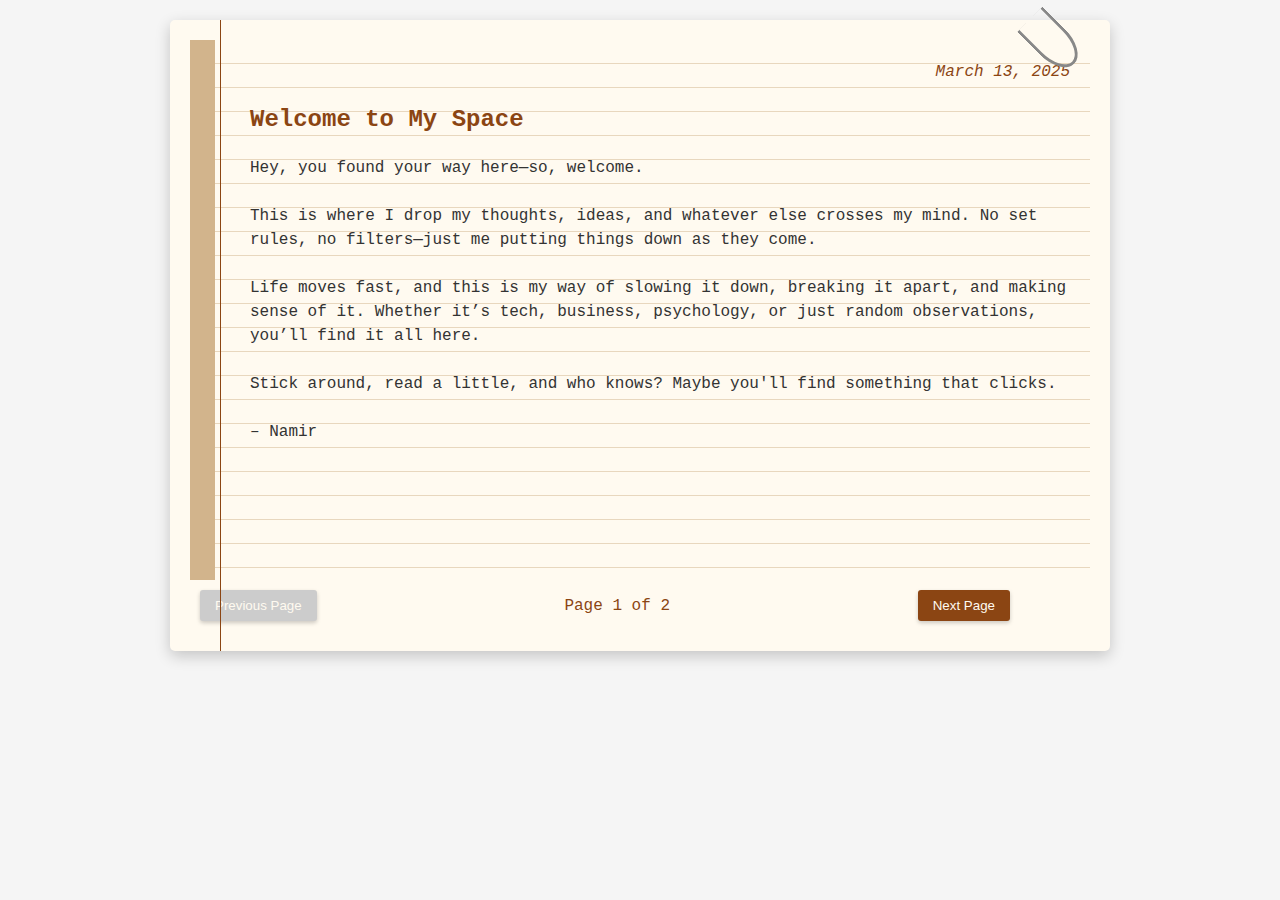
<file: index.html>
<head>
    <meta charset="UTF-8">
    <meta name="viewport" content="width=device-width, initial-scale=1.0">
    <title>My Notebook Blog</title>
    <link rel="stylesheet" href="styles.css">
</head>
<body>
        <main>
            <div class="notebook">
                <div class="paperclip"></div>
                <div class="blog-post active" id="post1">
                    <div class="date">March 13, 2025</div>
                    <h2>Welcome to My Space</h2>
                    <p>Hey, you found your way here—so, welcome.</p>
                    <p>This is where I drop my thoughts, ideas, and whatever else crosses my mind. No set rules, no filters—just me putting things down as they come.</p>
                    <p>Life moves fast, and this is my way of slowing it down, breaking it apart, and making sense of it. Whether it’s tech, business, psychology, or just random observations, you’ll find it all here.</p>
                    <p>Stick around, read a little, and who knows? Maybe you'll find something that clicks.</p>
                    <p>– Namir</p>
                </div>
                <div class="blog-post" id="post2">
                    <div class="date">March 14, 2025</div>
                    <h2>The Pursuit of Growth: Balancing Passion, Discipline, and Connection</h2>
                    <p>I’ve been thinking a lot lately about the things that drive me—why I push myself in certain areas but hold back in others. Maybe it’s the thrill of the chase, the satisfaction of seeing improvement, or just the need to prove to myself that I can. Whatever the reason, I know one thing for sure: growth isn’t a straight path. It’s a cycle of highs and lows, pushing forward and pulling back, figuring out where to put my energy and where to let go.</p>
                    <h2>The Mindset of Improvement</h2>
                    <p>I’m the kind of person who enjoys getting better at things—whether it’s coding, business strategy, or even understanding people. There’s something about solving a problem, building something from scratch, or even just refining a skill that keeps me engaged. But I’ve also realized that improvement isn’t just about raw effort; it’s about knowing where to focus.</p>
                    <p>For example, I’ve been working on getting better at web development and interactive experiences, crafting digital spaces that are more than just functional—they’re engaging. The same way I think about user experience and design, I’ve started thinking about life: what makes interactions meaningful? How do I create something that actually resonates with people?</p>
                    <h2>The Psychology of Connection</h2>
                    <p>I’ve always found human behavior interesting—what makes us drawn to certain people, why we hesitate, and what we actually seek in connections. It’s why I enjoy talking about psychology, mental models, and self-improvement so much. But the truth is, understanding these things in theory is one thing—applying them in my own life is another.</p>
                    <p>Lately, I’ve been questioning my own approach to one to one connections. Sometimes, I feel like I’m the one always initiating, always chasing the conversation. Other times, I step back, unsure if I’m overthinking or if I just need to let things happen naturally. Maybe the real lesson is learning when to engage and when to let things breathe.</p>
                    <h2>Business, Discipline, and Long-Term Thinking</h2>
                    <p>As a business and computer science student, I see the world through two lenses: creativity and logic. One of the most valuable things I’ve learned is that long-term success isn’t about motivation—it’s about discipline.</p>
                    <p>Whether it’s running study sessions, studying for midterms, or even fitness, I’ve realized that results don’t come from short bursts of energy. They come from consistent effort, even when things feel slow. It’s something I’ve had to remind myself when studying for my exams, when working on my portfolio, and even when trying to develop better habits.</p>
                    <p>But discipline doesn’t mean running on empty. I’ve learned the hard way that burnout is real, and neglecting basic things like sleep, nutrition, and rest can make even simple tasks feel impossible. Maybe that’s why I’ve been feeling drained lately.</p>
                    <h2>Looking Ahead</h2>
                    <p>So where does that leave me? Right now, I’m focusing on rebalancing—figuring out where to apply my energy and where to pull back.</p>
                    <p>I want to push myself to build things that matter, to surround myself with people who bring real value to my life, and to make sure that every step I take is actually moving me forward. I don’t have all the answers, but I know that growth isn’t just about what I do—it’s about who I become in the process.</p>
                </div>
            <div class="pagination">
                <button id="prevBtn" disabled>Previous Page</button>
                <span class="page-indicator">Page <span id="currentPage">1</span> of <span id="totalPages">2</span></span>
                <button id="nextBtn">Next Page</button>
            </div>
        </main>
    </div>
<script src="script.js"></script>
</body>
</html>
</file>
<file: styles.css>
:root {
    --paper-color: #fffaf0;
    --ink-color: #333;
    --accent-color: #8b4513;
    --shadow-color: rgba(0, 0, 0, 0.2);
    --ruled-line: #d2b48c;
}

body, html {
    margin: 0;
    padding: 0;
    font-family: 'Courier New', monospace;
    background-color: #f5f5f5;
    color: var(--ink-color);
    height: 100%;
}

.container {
    display: flex;
    flex-direction: column;
    min-height: 100vh;
    max-width: 1200px;
    margin: 0 auto;
}

h1 {
    font-family: 'Courier New', monospace;
    letter-spacing: 2px;
    margin: 0;
}

nav {
    margin-top: 15px;
}

nav a {
    color: var(--paper-color);
    text-decoration: none;
    margin: 0 15px;
    padding: 5px 10px;
    border: 1px solid transparent;
    transition: all 0.3s;
}

nav a:hover {
    border-bottom: 1px solid var(--paper-color);
}

main {
    flex: 1;
    padding: 20px;
    display: flex;
    flex-direction: column;
    align-items: center;
}

.notebook {
    width: 90%;
    max-width: 900px;
    background-color: var(--paper-color);
    border-radius: 5px;
    box-shadow: 0 5px 15px var(--shadow-color);
    padding: 20px;
    position: relative;
    margin-bottom: 30px;
}

.notebook::after {
    content: '';
    position: absolute;
    top: 0;
    bottom: 0;
    left: 50px;
    width: 1px;
    background-color: var(--accent-color);
}

.blog-post {
    background-image: 
        linear-gradient(to bottom, transparent 0px, transparent 23px, var(--ruled-line) 24px),
        linear-gradient(to right, var(--ruled-line) 25px, transparent 25px, transparent 100%);
    background-size: 100% 24px;
    line-height: 24px;
    padding: 20px 20px 20px 60px;
    min-height: 500px;
    position: relative;
    display: none;
    animation-duration: 1s;
    animation-fill-mode: forwards;
}

.blog-post.active {
    display: block;
}

@keyframes pageEnter {
    from { 
        opacity: 0;
        transform: rotateY(-30deg);
        transform-origin: left center;
    }
    to { 
        opacity: 1;
        transform: rotateY(0deg);
    }
}

@keyframes pageExit {
    from { 
        opacity: 1;
        transform: rotateY(0deg);
        transform-origin: right center;
    }
    to { 
        opacity: 0;
        transform: rotateY(30deg);
    }
}

.page-entering {
    animation-name: pageEnter;
}

.page-exiting {
    animation-name: pageExit;
}

.blog-post h2 {
    font-family: 'Courier New', monospace;
    color: var(--accent-color);
    margin-top: 0;
    margin-bottom: 24px;
}

.blog-post p {
    margin-top: 0;
    margin-bottom: 24px;
}

.date {
    text-align: right;
    font-style: italic;
    color: var(--accent-color);
    margin-bottom: 24px;
}

.pagination {
    display: flex;
    justify-content: space-between;
    width: 90%;
    max-width: 900px;
    padding: 10px;
}

.pagination button {
    background-color: var(--accent-color);
    color: var(--paper-color);
    border: none;
    padding: 8px 15px;
    cursor: pointer;
    border-radius: 3px;
    box-shadow: 0 2px 4px var(--shadow-color);
    transition: all 0.3s;
}

.pagination button:hover {
    background-color: #6d3710;
}

.pagination button:disabled {
    background-color: #ccc;
    cursor: not-allowed;
}

.page-indicator {
    color: var(--accent-color);
    align-self: center;
}

.paperclip {
    position: absolute;
    top: -10px;
    right: 40px;
    width: 30px;
    height: 60px;
    border: 3px solid #888;
    border-radius: 50% 50% 0 0;
    border-bottom: none;
    transform: rotate(135deg);
    z-index: 1;
}

@media (max-width: 768px) {
    .notebook::after {
        left: 20px;
    }

    .blog-post {
        padding-left: 40px;
    }
}
</file>
